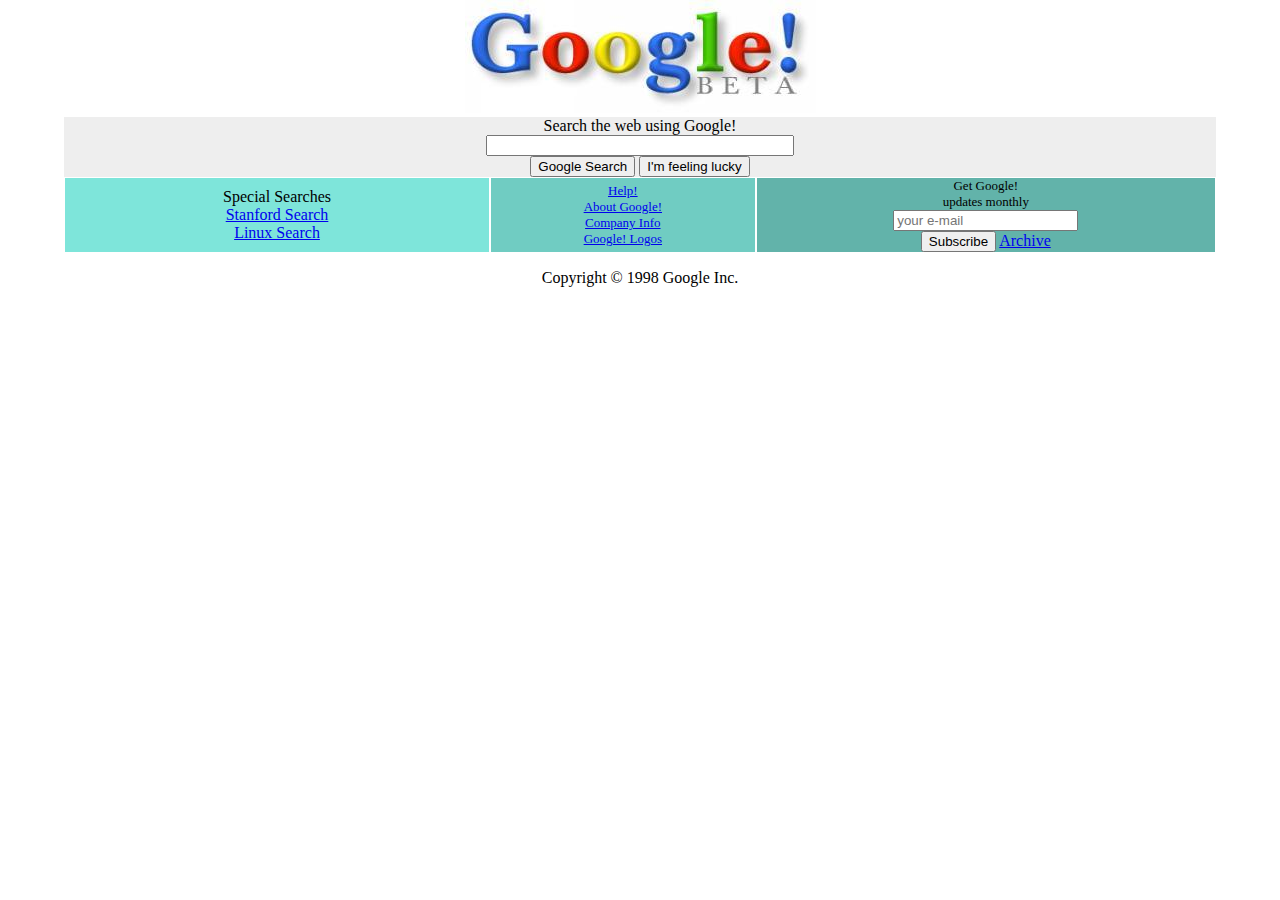
<file: css/odev2/index.html>
<!DOCTYPE html>
<html lang="en">
<head>
    <meta charset="UTF-8">
    <meta http-equiv="X-UA-Compatible" content="IE=edge">
    <meta name="viewport" content="width=device-width, initial-scale=1.0">
    <link rel="stylesheet" href="style.css">
    <title>Google 1998</title>
</head>
<body>
    
    <div id="google-logo">

        <img src="images/google.jpg" alt="google logo">

    </div>

    <div class="box-1">

        <p>Search the web using Google!</p>
        <input type="text">
        <button type="submit">Google Search</button>
        <button type="submit">I'm feeling lucky</button>


    </div>

    <div class="box-2">

        <div class="first-box">

            <p>Special Searches</p>
            <a href="#">Stanford Search</a>
            <a href="#">Linux Search</a>


        </div>
        <div class="second-box">

            <a href="#">Help!</a>
            <a href="#">About Google!</a>
            <a href="#">Company Info</a>
            <a href="#">Google! Logos</a>

        </div>
        <div class="third-box">

            <p>Get Google! <br> updates monthly </p>
            <input type="text" placeholder="your e-mail">
            <button type="submit">Subscribe</button>
            <a href="#">Archive</a>

        </div>



    </div>

    <footer>

        <p>Copyright &copy; 1998 Google Inc.</p>

    </footer>

</body>
</html>
</file>
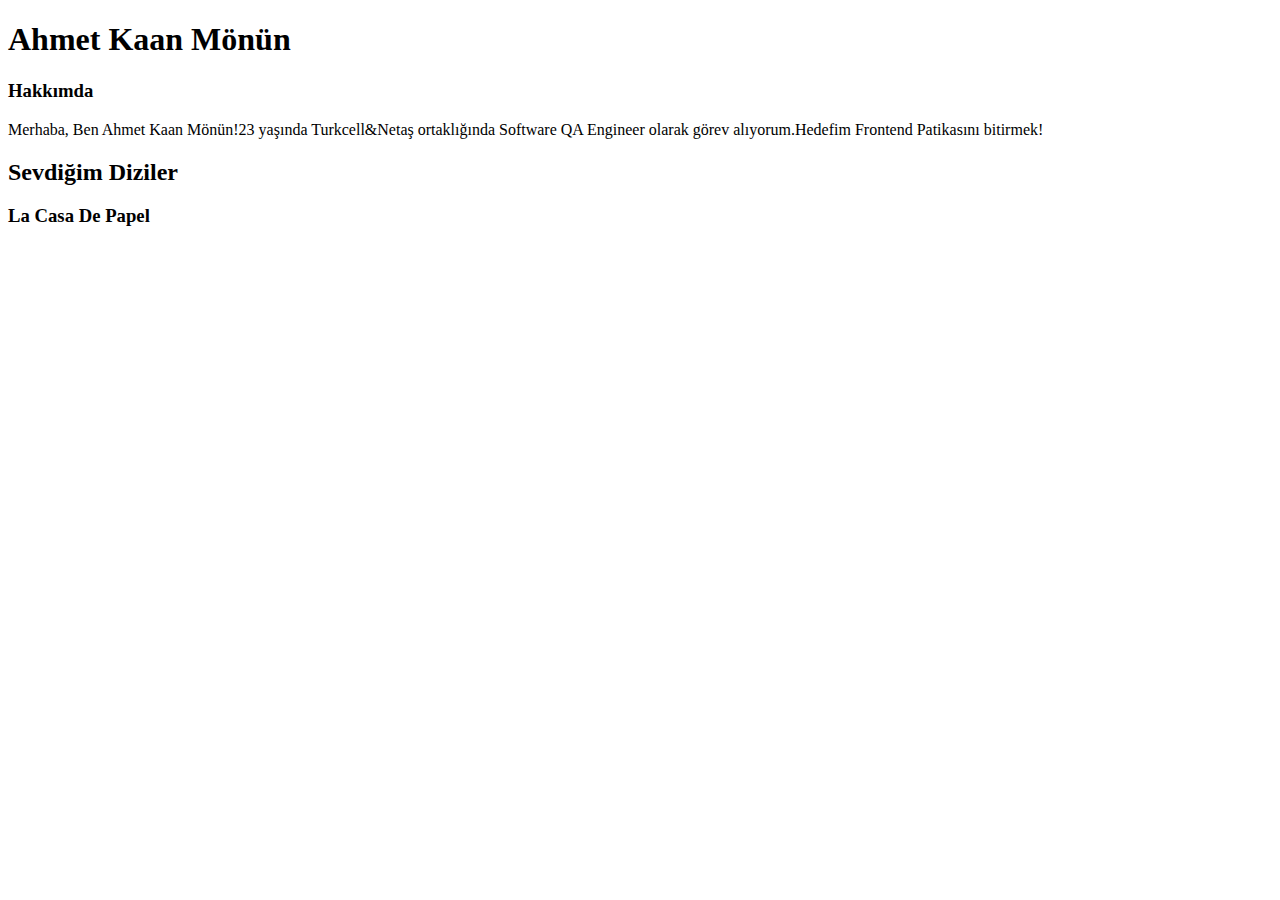
<file: html/odev1/index.html>
<!DOCTYPE html>
<html lang="en">
<head>
    <meta charset="UTF-8">
    <meta http-equiv="X-UA-Compatible" content="IE=edge">
    <meta name="viewport" content="width=device-width, initial-scale=1.0">
    <title>Ödev 1</title>
</head>
<body>

    <!-- Siteyi açtığımızda adınız ve soyadınızı başlık şeklinde göstermeniz gerekiyor. -->
    <h1>Ahmet Kaan Mönün</h1>
    <!-- Ad-Soyadın altında alt başlık olarak Hakkımda yazmalıdır. -->
    <h3>Hakkımda</h3>

    <!-- Altına paragraf içerisinde neler yaptığınızı ve nelerden hoşlandığınızı yazabilirsiniz. -->
    <p>Merhaba, Ben Ahmet Kaan Mönün!23 yaşında Turkcell&Netaş ortaklığında Software QA Engineer olarak görev alıyorum.Hedefim Frontend Patikasını bitirmek!</p>

    <h2>Sevdiğim Diziler</h2>

    <h3>La Casa De Papel</h3>

</body>
</html>
</file>
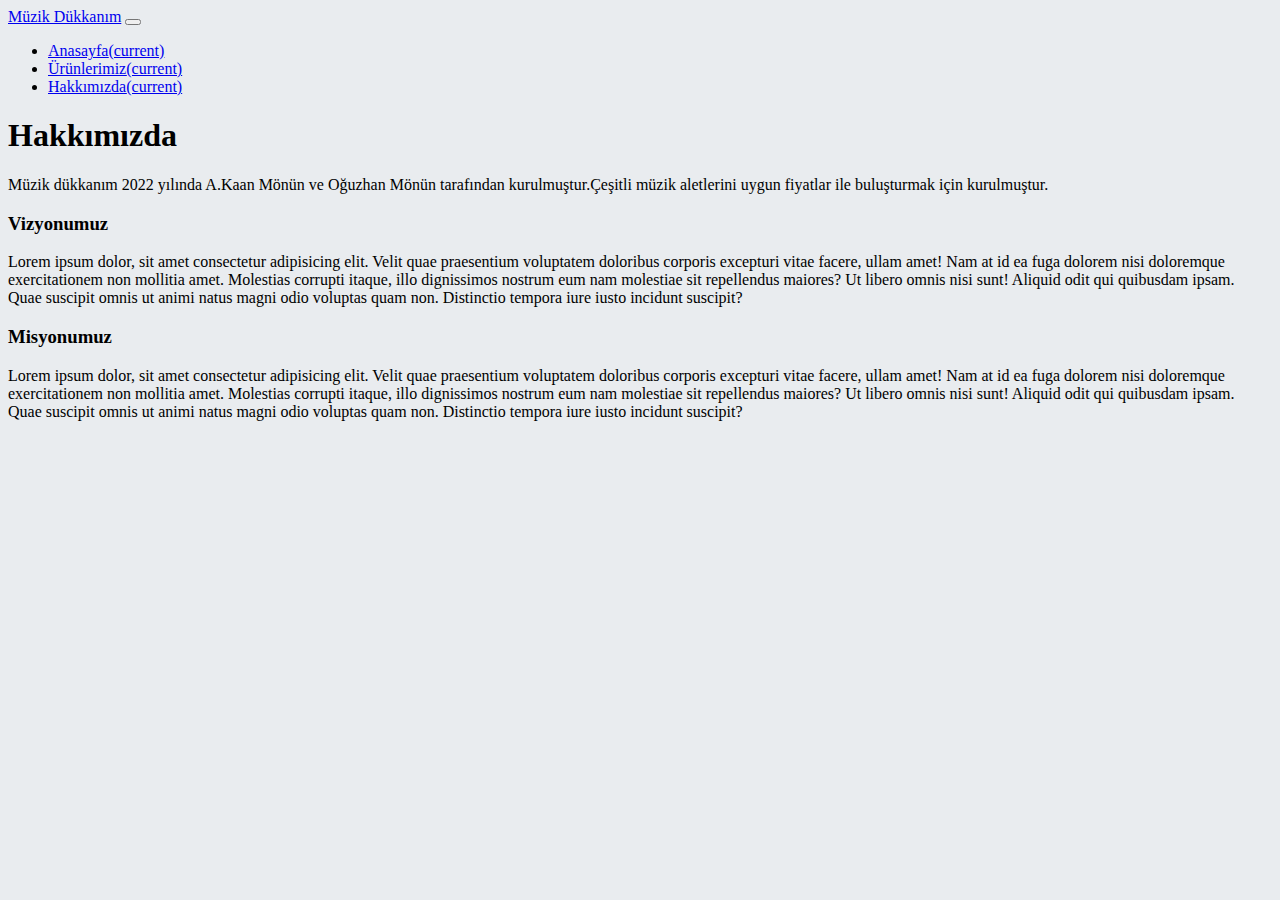
<file: bootstrap/odev1/about-us.html>
<!doctype html>
<html lang="en">

<head>
    <!-- Required meta tags -->
    <meta charset="utf-8">
    <meta name="viewport" content="width=device-width, initial-scale=1, shrink-to-fit=no">

    <!-- Bootstrap CSS -->
    <link rel="stylesheet" href="https://cdn.jsdelivr.net/npm/bootstrap@4.5.3/dist/css/bootstrap.min.css"
        integrity="sha384-TX8t27EcRE3e/ihU7zmQxVncDAy5uIKz4rEkgIXeMed4M0jlfIDPvg6uqKI2xXr2" crossorigin="anonymous">
    <link rel="stylesheet" href="style.css">
    <title>About Us</title>
</head>

<body>
    <!-- Navbar start -->
    <nav class="navbar navbar-expand-lg navbar-light bg-dark">
        <a class="navbar-brand text-danger" href="#">Müzik Dükkanım</a>
        <button class="navbar-toggler" type="button" data-toggle="collapse" data-target="#navbarNav"
            aria-controls="navbarNav" aria-expanded="false" aria-label="Toggle navigation">
            <span class="navbar-toggler-icon"></span>
        </button>
        <div class="collapse navbar-collapse" id="navbarNav">
            <ul class="navbar-nav">
                <li class="nav-item active">
                    <a class="nav-link text-light" href="homepage.html">Anasayfa<span
                            class="sr-only">(current)</span></a>
                </li>
                <li class="nav-item">
                    <a class="nav-link text-secondary" href="products.html">Ürünlerimiz<span
                            class="sr-only">(current)</span></a>
                </li>
                <li class="nav-item">
                    <a class="nav-link text-secondary" href="about-us.html">Hakkımızda<span
                            class="sr-only">(current)</span></a>
                </li>
            </ul>
        </div>
    </nav>
    <!-- Navbar End -->
    <!-- Content Start -->
    <div class="ml-3">
        <h1 class="mt-3 text-center text-danger">Hakkımızda</h1>
        <p>Müzik dükkanım 2022 yılında A.Kaan Mönün ve Oğuzhan Mönün tarafından kurulmuştur.Çeşitli müzik aletlerini
            uygun fiyatlar ile buluşturmak için kurulmuştur.</p>

        <div class="list-group">
            <h3 class="text-warning">Vizyonumuz</h3>
            <p>Lorem ipsum dolor, sit amet consectetur adipisicing elit. Velit quae praesentium voluptatem doloribus
                corporis excepturi vitae facere, ullam amet! Nam at id ea fuga dolorem nisi doloremque exercitationem
                non mollitia amet. Molestias corrupti itaque, illo dignissimos nostrum eum nam molestiae sit repellendus
                maiores? Ut libero omnis nisi sunt! Aliquid odit qui quibusdam ipsam. Quae suscipit omnis ut animi natus
                magni odio voluptas quam non. Distinctio tempora iure iusto incidunt suscipit?</p>
        </div>
        <div class="list-group">
            <h3 class="text-warning">Misyonumuz</h3>
            <p>Lorem ipsum dolor, sit amet consectetur adipisicing elit. Velit quae praesentium voluptatem doloribus
                corporis excepturi vitae facere, ullam amet! Nam at id ea fuga dolorem nisi doloremque exercitationem
                non mollitia amet. Molestias corrupti itaque, illo dignissimos nostrum eum nam molestiae sit repellendus
                maiores? Ut libero omnis nisi sunt! Aliquid odit qui quibusdam ipsam. Quae suscipit omnis ut animi natus
                magni odio voluptas quam non. Distinctio tempora iure iusto incidunt suscipit?</p>
        </div>
    </div>

    <!-- Content End -->

    <!-- Optional JavaScript; choose one of the two! -->

    <!-- Option 1: jQuery and Bootstrap Bundle (includes Popper) -->
    <script src="https://code.jquery.com/jquery-3.5.1.slim.min.js"
        integrity="sha384-DfXdz2htPH0lsSSs5nCTpuj/zy4C+OGpamoFVy38MVBnE+IbbVYUew+OrCXaRkfj" crossorigin="anonymous">
    </script>
    <script src="https://cdn.jsdelivr.net/npm/bootstrap@4.5.3/dist/js/bootstrap.bundle.min.js"
        integrity="sha384-ho+j7jyWK8fNQe+A12Hb8AhRq26LrZ/JpcUGGOn+Y7RsweNrtN/tE3MoK7ZeZDyx" crossorigin="anonymous">
    </script>

    <!-- Option 2: jQuery, Popper.js, and Bootstrap JS
    <script src="https://code.jquery.com/jquery-3.5.1.slim.min.js" integrity="sha384-DfXdz2htPH0lsSSs5nCTpuj/zy4C+OGpamoFVy38MVBnE+IbbVYUew+OrCXaRkfj" crossorigin="anonymous"></script>
    <script src="https://cdn.jsdelivr.net/npm/popper.js@1.16.1/dist/umd/popper.min.js" integrity="sha384-9/reFTGAW83EW2RDu2S0VKaIzap3H66lZH81PoYlFhbGU+6BZp6G7niu735Sk7lN" crossorigin="anonymous"></script>
    <script src="https://cdn.jsdelivr.net/npm/bootstrap@4.5.3/dist/js/bootstrap.min.js" integrity="sha384-w1Q4orYjBQndcko6MimVbzY0tgp4pWB4lZ7lr30WKz0vr/aWKhXdBNmNb5D92v7s" crossorigin="anonymous"></script>
    -->
</body>

</html>
</file>
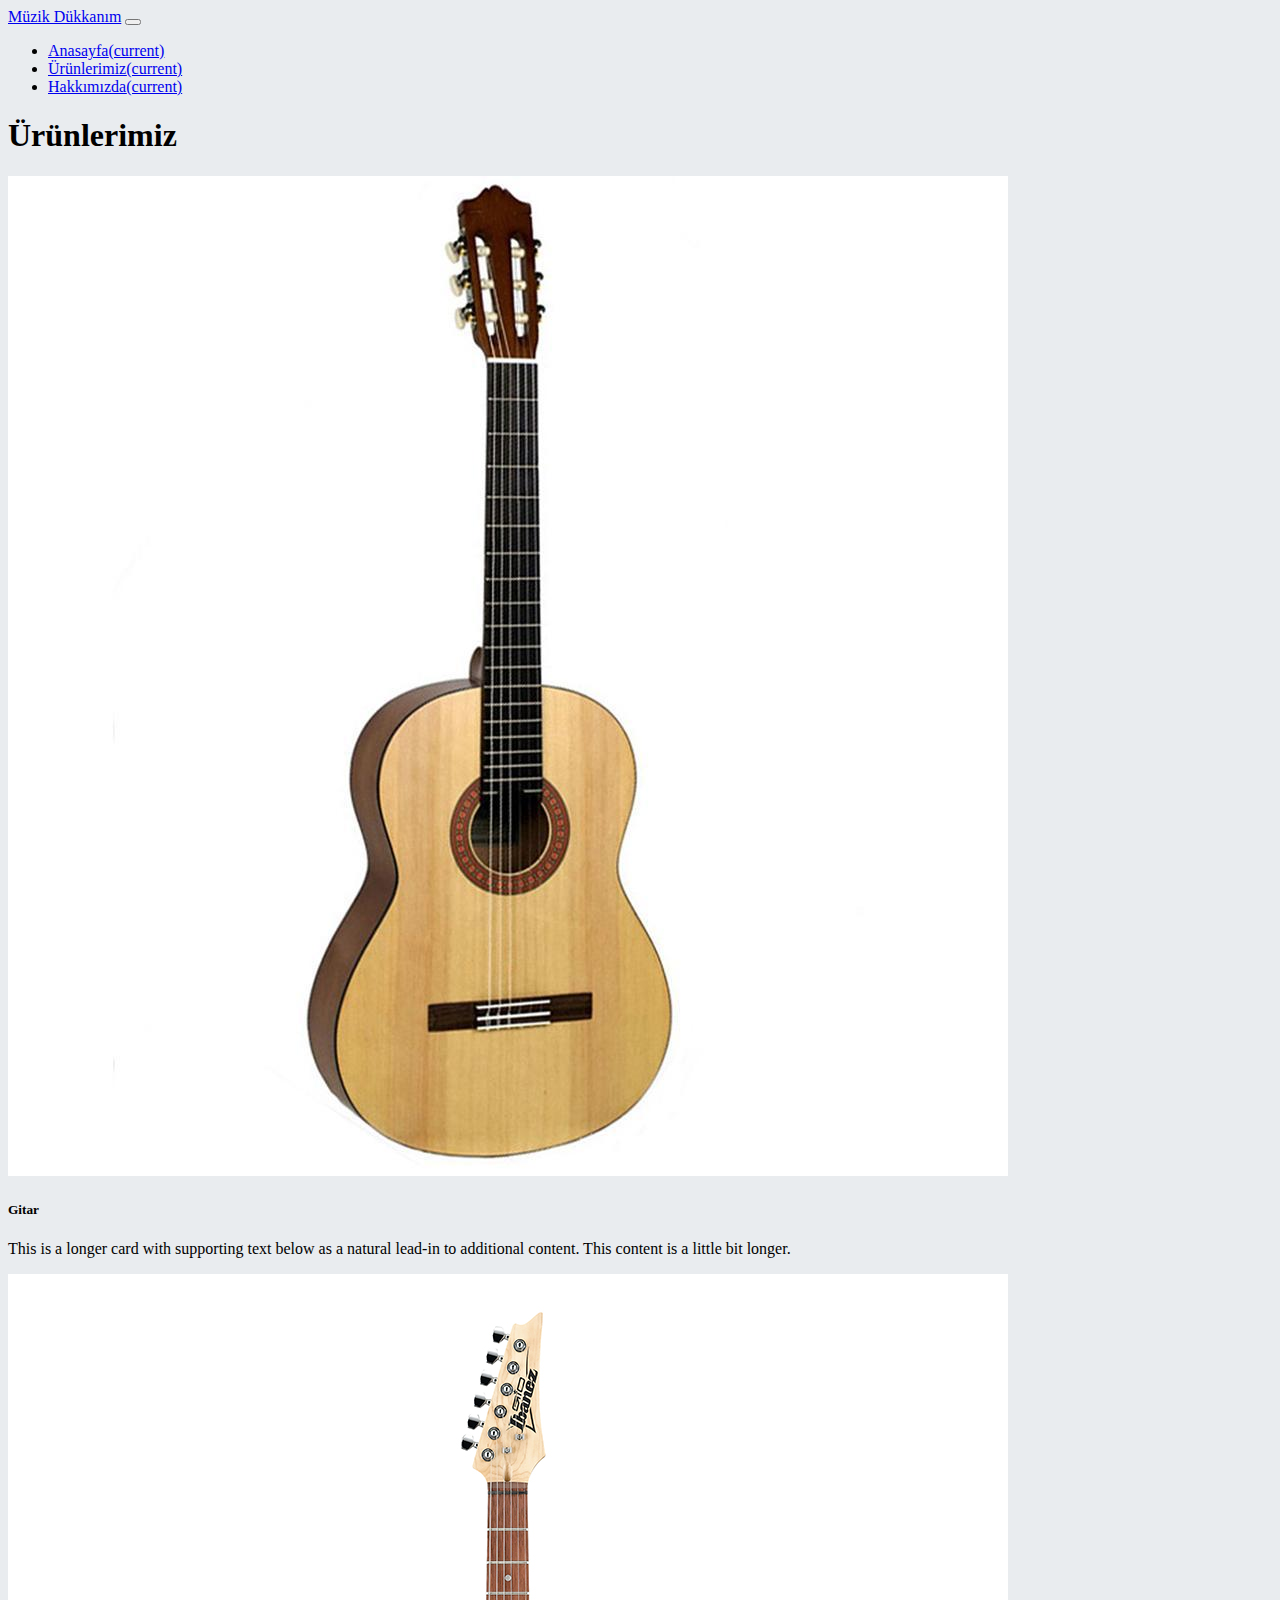
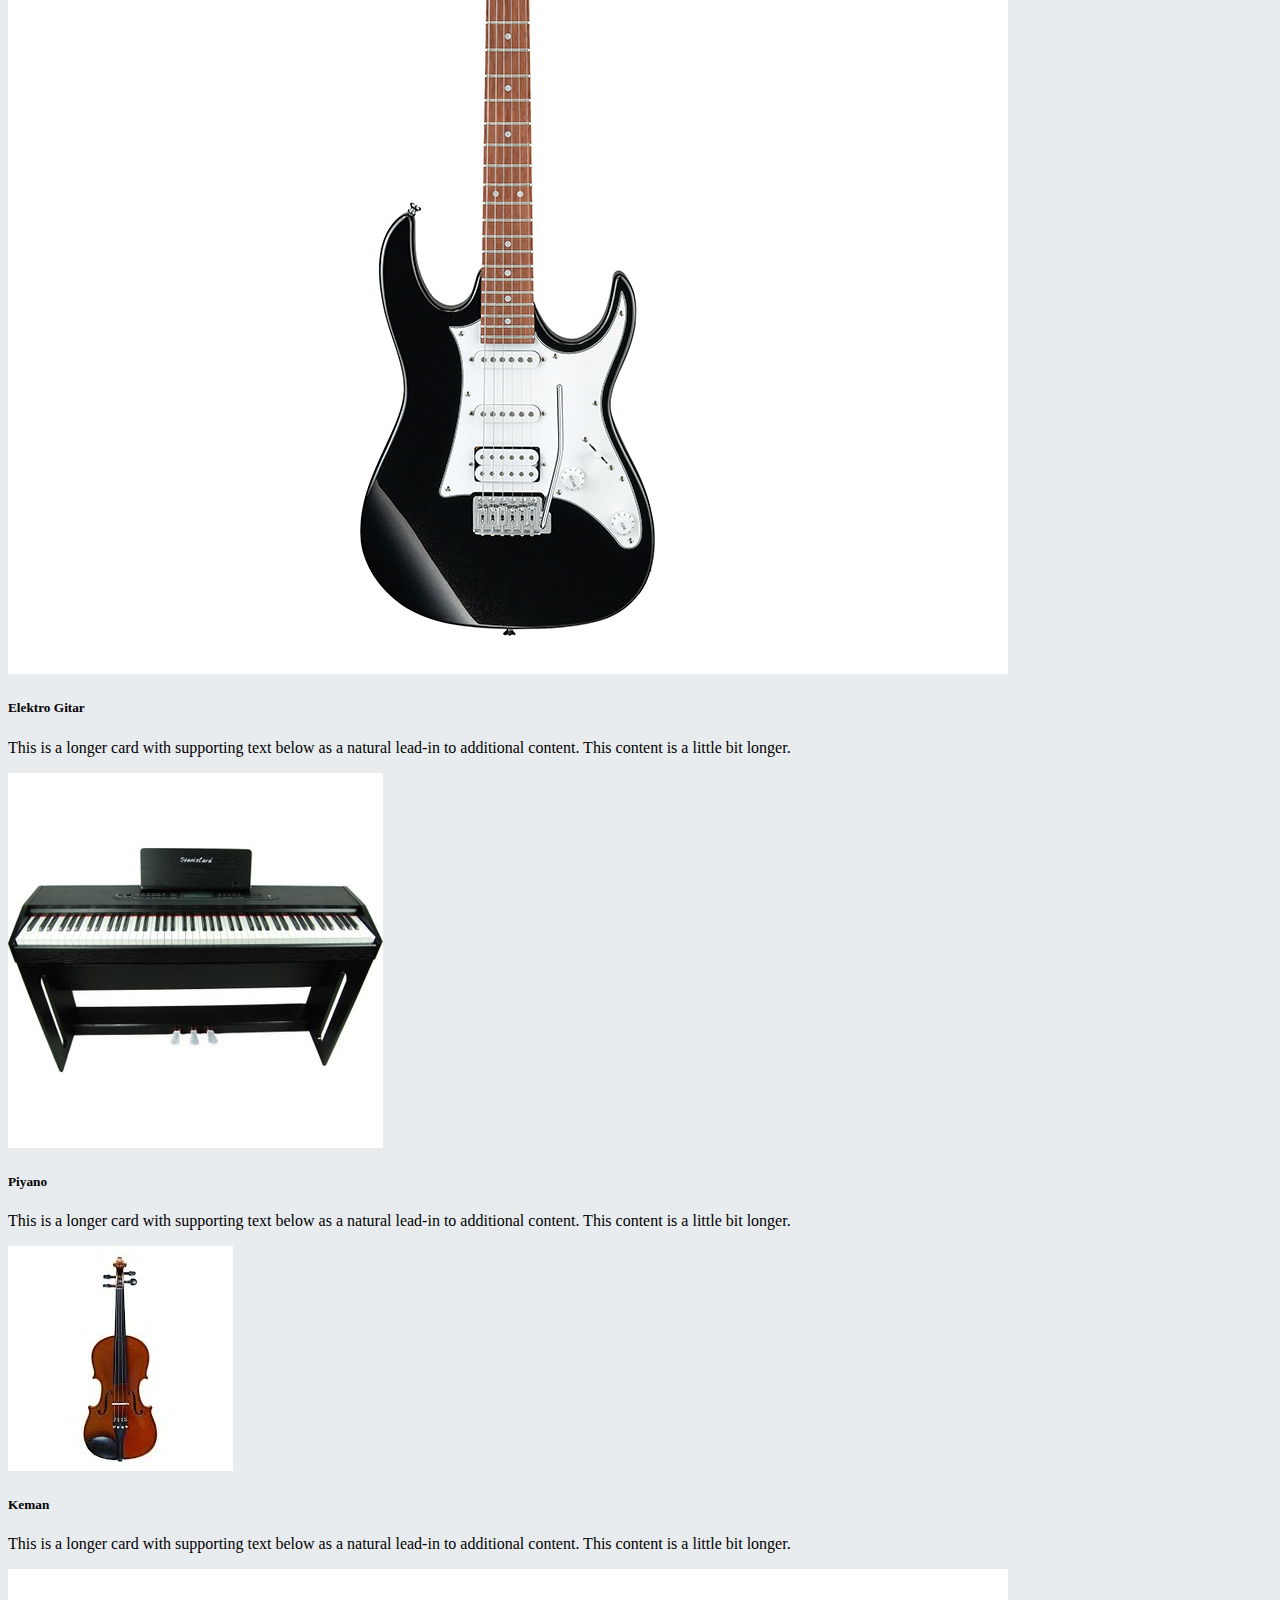
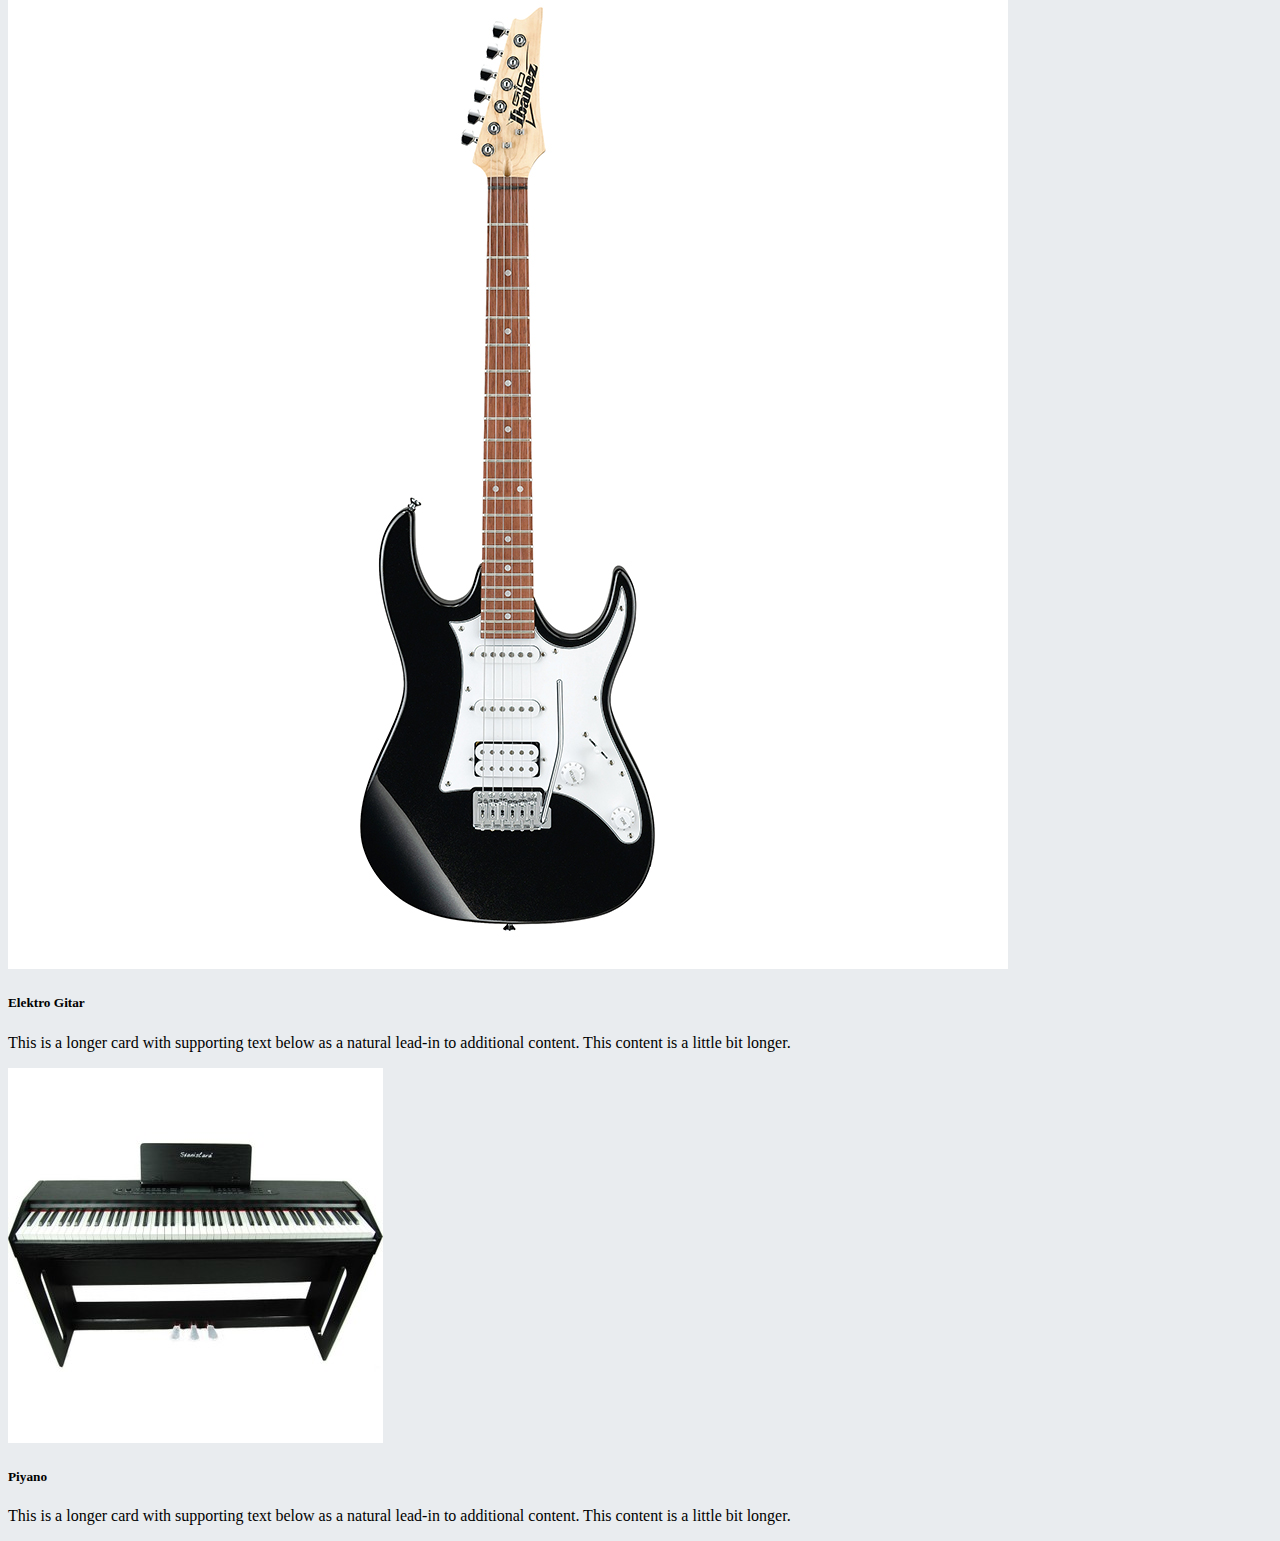
<file: bootstrap/odev1/products.html>
<!doctype html>
<html lang="en">

<head>
    <!-- Required meta tags -->
    <meta charset="utf-8">
    <meta name="viewport" content="width=device-width, initial-scale=1, shrink-to-fit=no">

    <!-- Bootstrap CSS -->
    <link rel="stylesheet" href="https://cdn.jsdelivr.net/npm/bootstrap@4.5.3/dist/css/bootstrap.min.css"
        integrity="sha384-TX8t27EcRE3e/ihU7zmQxVncDAy5uIKz4rEkgIXeMed4M0jlfIDPvg6uqKI2xXr2" crossorigin="anonymous">
    <link rel="stylesheet" href="style.css">
    <title>Products</title>
</head>

<body>
    <!-- Navbar start -->
    <nav class="navbar navbar-expand-lg navbar-light bg-dark">
        <a class="navbar-brand text-danger" href="#">Müzik Dükkanım</a>
        <button class="navbar-toggler" type="button" data-toggle="collapse" data-target="#navbarNav"
            aria-controls="navbarNav" aria-expanded="false" aria-label="Toggle navigation">
            <span class="navbar-toggler-icon"></span>
        </button>
        <div class="collapse navbar-collapse" id="navbarNav">
            <ul class="navbar-nav">
                <li class="nav-item active">
                    <a class="nav-link text-light" href="homepage.html">Anasayfa<span
                            class="sr-only">(current)</span></a>
                </li>
                <li class="nav-item">
                    <a class="nav-link text-secondary" href="products.html">Ürünlerimiz<span
                            class="sr-only">(current)</span></a>
                </li>
                <li class="nav-item">
                    <a class="nav-link text-secondary" href="about-us.html">Hakkımızda<span
                            class="sr-only">(current)</span></a>
                </li>
            </ul>
        </div>
    </nav>
    <!-- Navbar End -->
    <!-- Content Start -->
    <h1 class="mt-3 text-center text-danger">Ürünlerimiz</h1>

    <div class="container">
        <div class="row mt-3">
            <div class="col-lg-4">
                <div class="card">
                    <img src="images/gitar.jpg" class="card-img-top" alt="...">
                    <div class="card-body">
                        <h5 class="card-title">Gitar</h5>
                        <p class="card-text">This is a longer card with supporting text below as a natural lead-in to
                            additional content. This content is a little bit longer.</p>
                    </div>
                </div>
            </div>
            <div class="col-lg-4">
                <div class="card">
                    <img src="images/elektro.jpg" class="card-img-top" alt="...">
                    <div class="card-body">
                        <h5 class="card-title">Elektro Gitar</h5>
                        <p class="card-text">This is a longer card with supporting text below as a natural lead-in to
                            additional content. This content is a little bit longer.</p>
                    </div>
                </div>
            </div>
            <div class="col-lg-4">
                <div class="card">
                    <img src="images/piyano.jpg" class="card-img-top" alt="...">
                    <div class="card-body">
                        <h5 class="card-title">Piyano</h5>
                        <p class="card-text">This is a longer card with supporting text below as a natural lead-in to
                            additional content. This content is a little bit longer.</p>
                    </div>
                </div>
            </div>
        </div>
        <div class="row mt-3">
            <div class="col-lg-4">
                <div class="card">
                    <img src="images/keman.jpg" class="card-img-top" alt="...">
                    <div class="card-body">
                        <h5 class="card-title">Keman</h5>
                        <p class="card-text">This is a longer card with supporting text below as a natural lead-in to
                            additional content. This content is a little bit longer.</p>
                    </div>
                </div>
            </div>
            <div class="col-lg-4">
                <div class="card">
                    <img src="images/elektro.jpg" class="card-img-top" alt="...">
                    <div class="card-body">
                        <h5 class="card-title">Elektro Gitar</h5>
                        <p class="card-text">This is a longer card with supporting text below as a natural lead-in to
                            additional content. This content is a little bit longer.</p>
                    </div>
                </div>
            </div>
            <div class="col-lg-4">
                <div class="card">
                    <img src="images/piyano.jpg" class="card-img-top" alt="...">
                    <div class="card-body">
                        <h5 class="card-title">Piyano</h5>
                        <p class="card-text">This is a longer card with supporting text below as a natural lead-in to
                            additional content. This content is a little bit longer.</p>
                    </div>
                </div>
            </div>
        </div>
    </div>

    <!-- Content End -->

    <!-- Optional JavaScript; choose one of the two! -->

    <!-- Option 1: jQuery and Bootstrap Bundle (includes Popper) -->
    <script src="https://code.jquery.com/jquery-3.5.1.slim.min.js"
        integrity="sha384-DfXdz2htPH0lsSSs5nCTpuj/zy4C+OGpamoFVy38MVBnE+IbbVYUew+OrCXaRkfj" crossorigin="anonymous">
    </script>
    <script src="https://cdn.jsdelivr.net/npm/bootstrap@4.5.3/dist/js/bootstrap.bundle.min.js"
        integrity="sha384-ho+j7jyWK8fNQe+A12Hb8AhRq26LrZ/JpcUGGOn+Y7RsweNrtN/tE3MoK7ZeZDyx" crossorigin="anonymous">
    </script>

    <!-- Option 2: jQuery, Popper.js, and Bootstrap JS
    <script src="https://code.jquery.com/jquery-3.5.1.slim.min.js" integrity="sha384-DfXdz2htPH0lsSSs5nCTpuj/zy4C+OGpamoFVy38MVBnE+IbbVYUew+OrCXaRkfj" crossorigin="anonymous"></script>
    <script src="https://cdn.jsdelivr.net/npm/popper.js@1.16.1/dist/umd/popper.min.js" integrity="sha384-9/reFTGAW83EW2RDu2S0VKaIzap3H66lZH81PoYlFhbGU+6BZp6G7niu735Sk7lN" crossorigin="anonymous"></script>
    <script src="https://cdn.jsdelivr.net/npm/bootstrap@4.5.3/dist/js/bootstrap.min.js" integrity="sha384-w1Q4orYjBQndcko6MimVbzY0tgp4pWB4lZ7lr30WKz0vr/aWKhXdBNmNb5D92v7s" crossorigin="anonymous"></script>
    -->
</body>

</html>
</file>
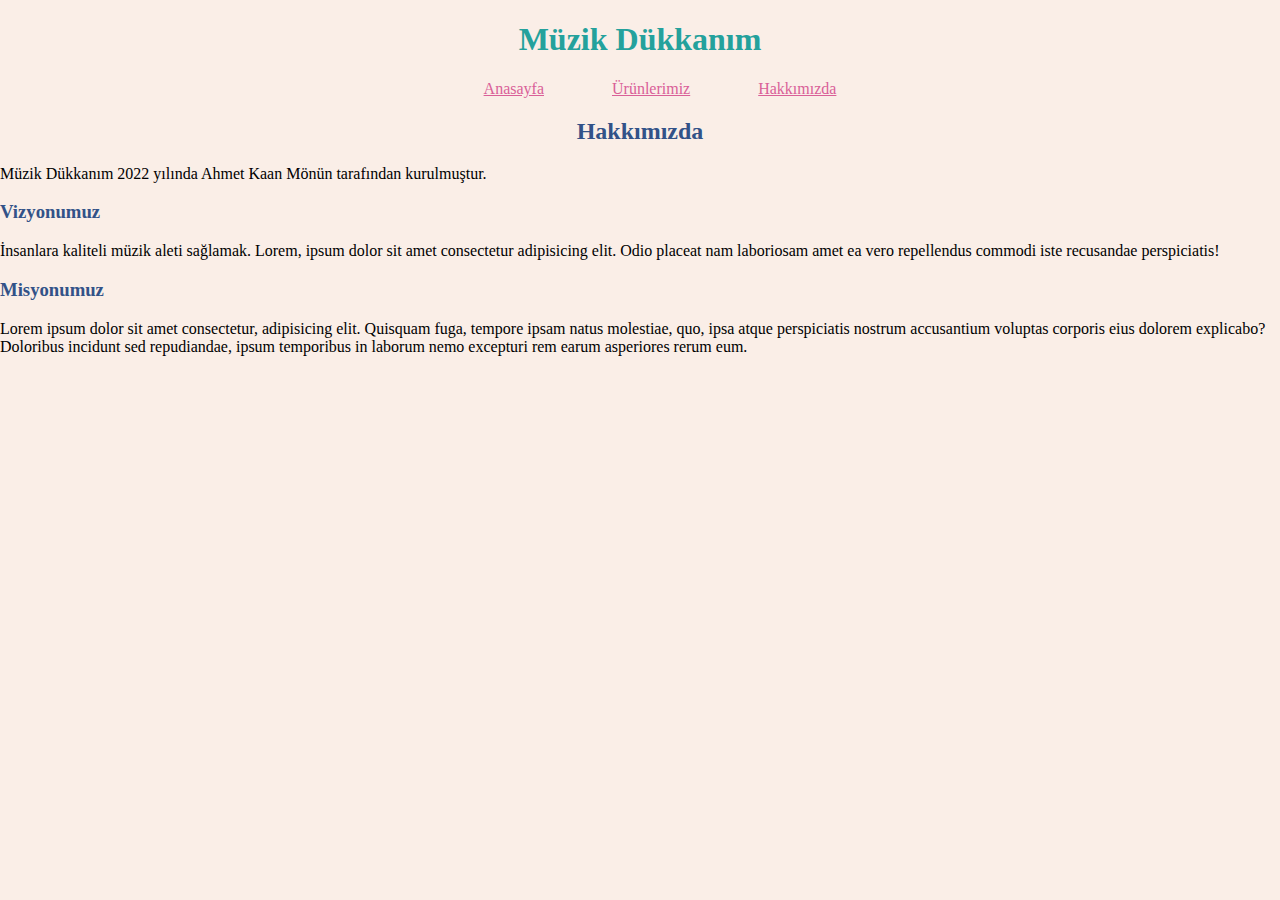
<file: css/odev1/about-us.html>
<!DOCTYPE html>
<html lang="en">

<head>
    <meta charset="UTF-8">
    <meta http-equiv="X-UA-Compatible" content="IE=edge">
    <meta name="viewport" content="width=device-width, initial-scale=1.0">
    <title>Ürünlerimiz</title>
    <style>
        body {

            background-color: #FAEEE7;
            padding: 0;
            margin: 0 auto;

        }

        h1 {
            color: #24A19C;
            text-align: center;
            font-family: "Caveat", cursive;

        }

        .navbar {

            text-align: center;

        }

        .navbar li {

            list-style: none;
            display: inline;
            margin: 0 2em;

        }

        .navbar li a {

            text-align: center;
            color: #D96098;

        }

        h2 {

            text-align: center;
            color: #325288;
            font-family: "Caveat", cursive;
        }
        h3{

            
            color: #325288;
            font-family: "Caveat", cursive;


        }
    </style>
</head>

<body>

    <!-- header - start -->
    <h1>Müzik Dükkanım</h1>
    <ul class="navbar">
        <li><a href="homepage.html">Anasayfa</a></li>
        <li><a href="products.html">Ürünlerimiz</a></li>
        <li><a href="about-us.html">Hakkımızda</a></li>
    </ul>
    <h2>Hakkımızda</h2>
    <p>Müzik Dükkanım 2022 yılında Ahmet Kaan Mönün tarafından kurulmuştur.</p>
    <!-- header - end -->

    <!-- content - start -->
    <section>

        <h3>Vizyonumuz</h2>
        <article>

            <p>İnsanlara kaliteli müzik aleti sağlamak. Lorem, ipsum dolor sit amet consectetur adipisicing elit. Odio placeat nam laboriosam amet ea vero repellendus commodi iste recusandae perspiciatis!</p>

        </article>
        <h3>Misyonumuz</h3>
        <article>

            <p>Lorem ipsum dolor sit amet consectetur, adipisicing elit. Quisquam fuga, tempore ipsam natus molestiae, quo, ipsa atque perspiciatis nostrum accusantium voluptas corporis eius dolorem explicabo? Doloribus incidunt sed repudiandae, ipsum temporibus in laborum nemo excepturi rem earum asperiores rerum eum.</p>

        </article>


    </section>
    <!-- content - end -->
</body>

</html>
</file>
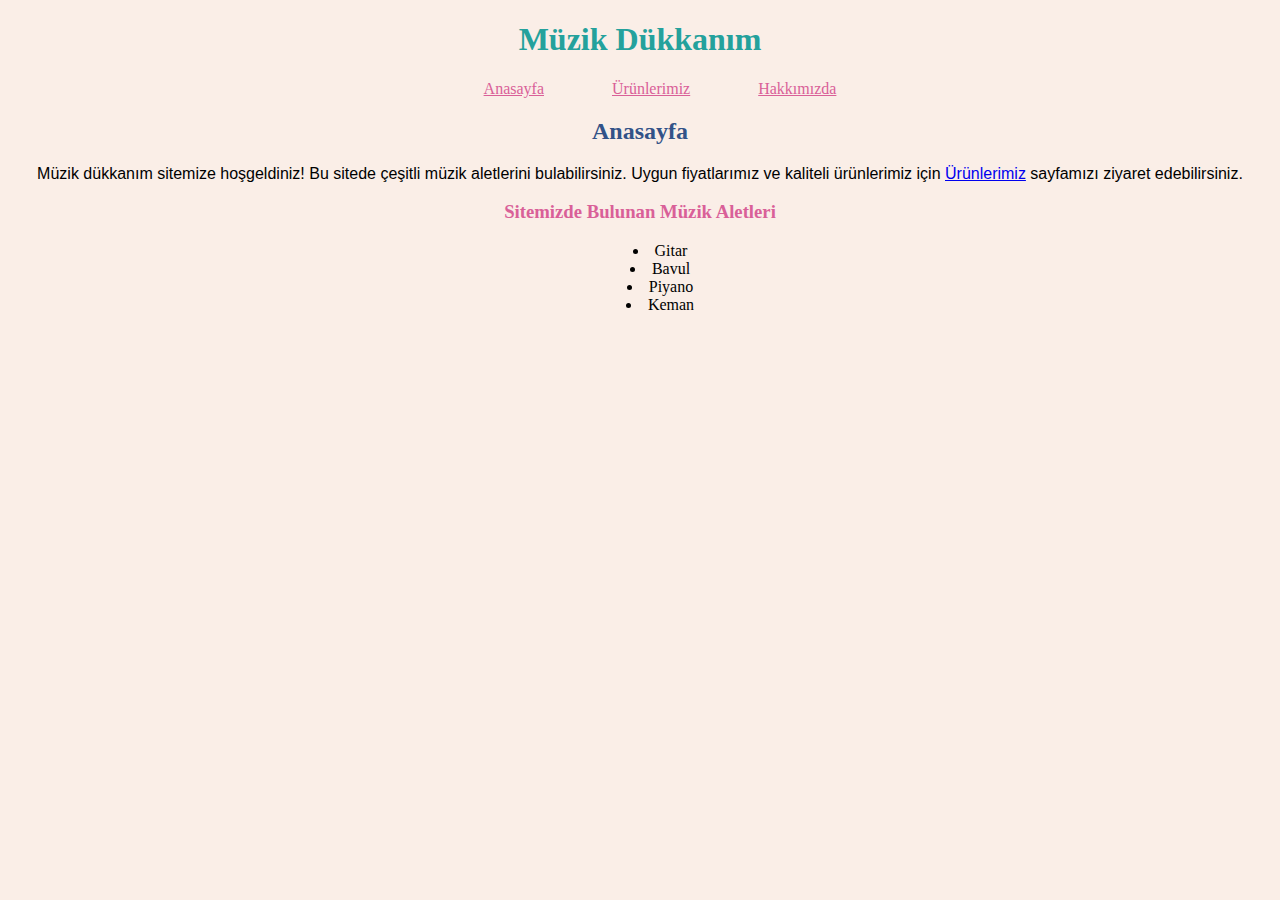
<file: css/odev1/homepage.html>
<!DOCTYPE html>
<html lang="en">

<head>
    <meta charset="UTF-8">
    <meta http-equiv="X-UA-Compatible" content="IE=edge">
    <meta name="viewport" content="width=device-width, initial-scale=1.0">
    <title>Müzik Dükkanım</title>
    <style>
        body {

            background-color: #FAEEE7;
            padding: 0;
            margin: 0 auto;

        }
        h1{
            color: #24A19C;
            text-align: center;
            font-family: "Caveat", cursive;

        }
        .navbar{

            text-align: center;
            
        }
        .navbar li{

            list-style: none;
            display: inline;
            margin:0 2em ;            
            
        }
        .navbar li a {

            text-align: center;
            color: #D96098;

        }
        h2{

            text-align: center;
            color: #325288;
            font-family: "Caveat", cursive;
        }
        p{

            text-align: center;
            font-family: "Calibri", sans-serif;

        }
        h3{

            font-family: "Caveat", cursive;
            color: #D96098;
            text-align: center;

        }
        .homepage-lists{

            text-align: center;
            

        }
        .homepage-lists li{

            
            text-align: center;
            list-style-position: inside;
            margin:0 2em ;            
            
        }
    </style>
</head>

<body>

    <!-- header - start -->
    <h1>Müzik Dükkanım</h1>
    <ul class="navbar">
        <li><a href="homepage.html">Anasayfa</a></li>
        <li><a href="products.html">Ürünlerimiz</a></li>
        <li><a href="about-us.html">Hakkımızda</a></li>
    </ul>
    <h2>Anasayfa</h2>
    <!-- header - end -->

    <!-- content - start -->
    <p>Müzik dükkanım sitemize hoşgeldiniz! Bu sitede çeşitli müzik aletlerini bulabilirsiniz. Uygun fiyatlarımız ve
        kaliteli ürünlerimiz için <a href="products.html">Ürünlerimiz</a> sayfamızı ziyaret edebilirsiniz.
    </p>
    <h3>Sitemizde Bulunan Müzik Aletleri</h3>
    <ul class="homepage-lists">
        <li>Gitar</li>
        <li>Bavul</li>
        <li>Piyano</li>
        <li>Keman</li>
    </ul>
    <!-- content - end -->
</body>

</html>
</file>
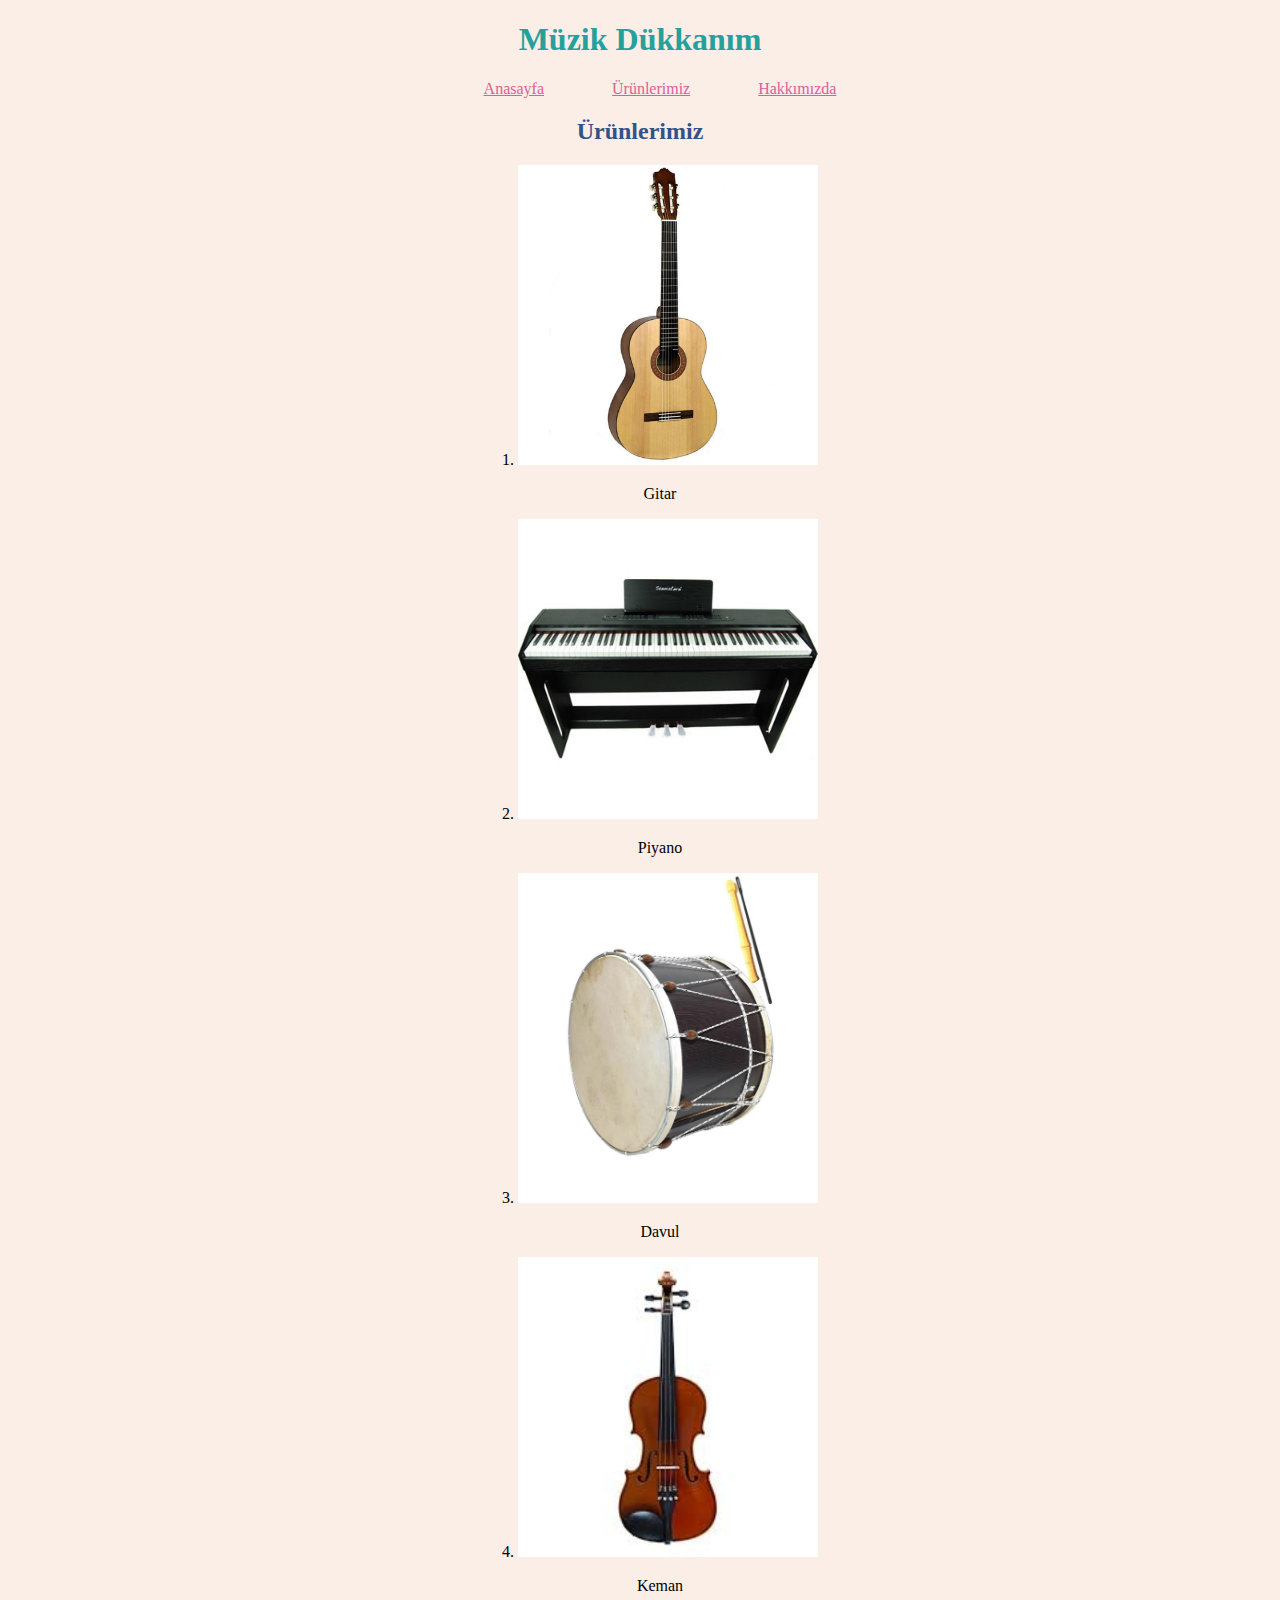
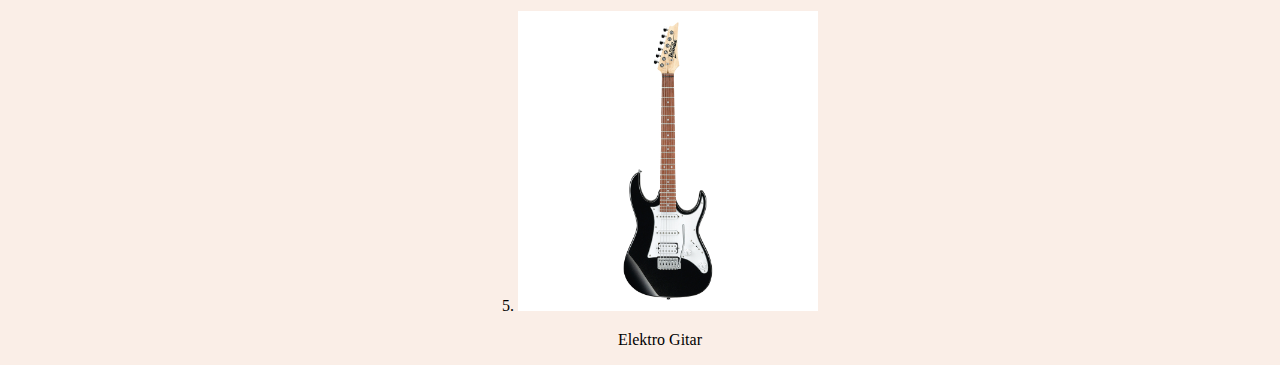
<file: css/odev1/products.html>
<!DOCTYPE html>
<html lang="en">

<head>
    <meta charset="UTF-8">
    <meta http-equiv="X-UA-Compatible" content="IE=edge">
    <meta name="viewport" content="width=device-width, initial-scale=1.0">
    <title>Ürünlerimiz</title>
    <style>
        body {

            background-color: #FAEEE7;
            padding: 0;
            margin: 0 auto;

        }

        h1 {
            color: #24A19C;
            text-align: center;
            font-family: "Caveat", cursive;

        }

        .navbar {

            text-align: center;

        }

        .navbar li {

            list-style: none;
            display: inline;
            margin: 0 2em;

        }

        .navbar li a {

            text-align: center;
            color: #D96098;

        }

        h2 {

            text-align: center;
            color: #325288;
            font-family: "Caveat", cursive;
        }
        .products-list{

            text-align: center;


        }
        .products-list img{

            width: 300px;


        }      
        .products-list li{

            text-align: center;
            list-style-position: inside;

        }   
    </style>
</head>

<body>

    <!-- header - start -->
    <h1>Müzik Dükkanım</h1>
    <ul class="navbar">
        <li><a href="homepage.html">Anasayfa</a></li>
        <li><a href="products.html">Ürünlerimiz</a></li>
        <li><a href="about-us.html">Hakkımızda</a></li>
    </ul>
    <h2>Ürünlerimiz</h2>
    <!-- header - end -->

    <!-- content - start -->
    <ol class="products-list">

        <li>
            <img src="images/gitar.jpg" alt="Gitar">
            <p>Gitar</p>
        </li>

        <li>
            <img src="images/piyano.jpg" alt="Piyano">
            <p>Piyano</p>
        </li>

        <li>
            <img src="images/davul.jpg" alt="Davul">
            <p>Davul</p>
        </li>

        <li>
            <img src="images/keman.jpg" alt="Keman">
            <p>Keman</p>
        </li>

        <li>
            <img src="images/elektro.jpg" alt="Elektro Gitar">
            <p>Elektro Gitar</p>
        </li>
    </ol>
    <!-- content - end -->
</body>

</html>
</file>
<file: css/odev2/style.css>
body{

    padding: 0;
    margin: 0;

}
#google-logo{

    text-align: center;


}
.box-1{

    margin-left: auto;
    margin-right: auto;
    background-color: #EEEEEE;
    width:90%;
    height:60px;
    text-align: center;
}
.box-1 p{

    margin: 0 auto;
    
}
.box-1 input{

    text-align: center;
    display: block;
    margin-top:0; 
    margin-left:auto;
    margin-right: auto;
    width: 300px;
}
.box-1 button{

    
    text-align: center;
    margin: 0 auto;
}
.box-2{

    display: flex;
    justify-content: center;
    margin: 0 auto;
    width: 90%;
    height: fit-content;

}
.first-box{

    background-color: #7EE5DA;
    width: 37%;
    margin: 1px;
}
.first-box p{

    text-align: center;
    display: flex;
    flex-direction: column;
    justify-content: center;
    margin-bottom: 0;
    margin-top: 10px;
}
.first-box a{

    display: block;
    text-align: center;
    

}
.second-box{

    background-color:  #70CCC2;
    width: 23%;
    margin: 1px;
    display: flex;
    flex-direction: column;
    justify-content: center;
}
.second-box a{

    text-align: center;
    font-size: 13px;

}
.third-box{

    background-color: #62B3AA;
    width: 40%;
    margin: 1px;
    text-align: center;
}
.third-box p{

    text-align: center;
    margin-bottom: 0;
    margin-top: 0;
    font-size: small;

}
.third-box  input{

    display: block;
    margin: 0 auto;

}

footer{

    text-align: center;

}
</file>
<file: bootstrap/odev1/style.css>
body{

    background-color: #E9ECEF;

}
</file>
